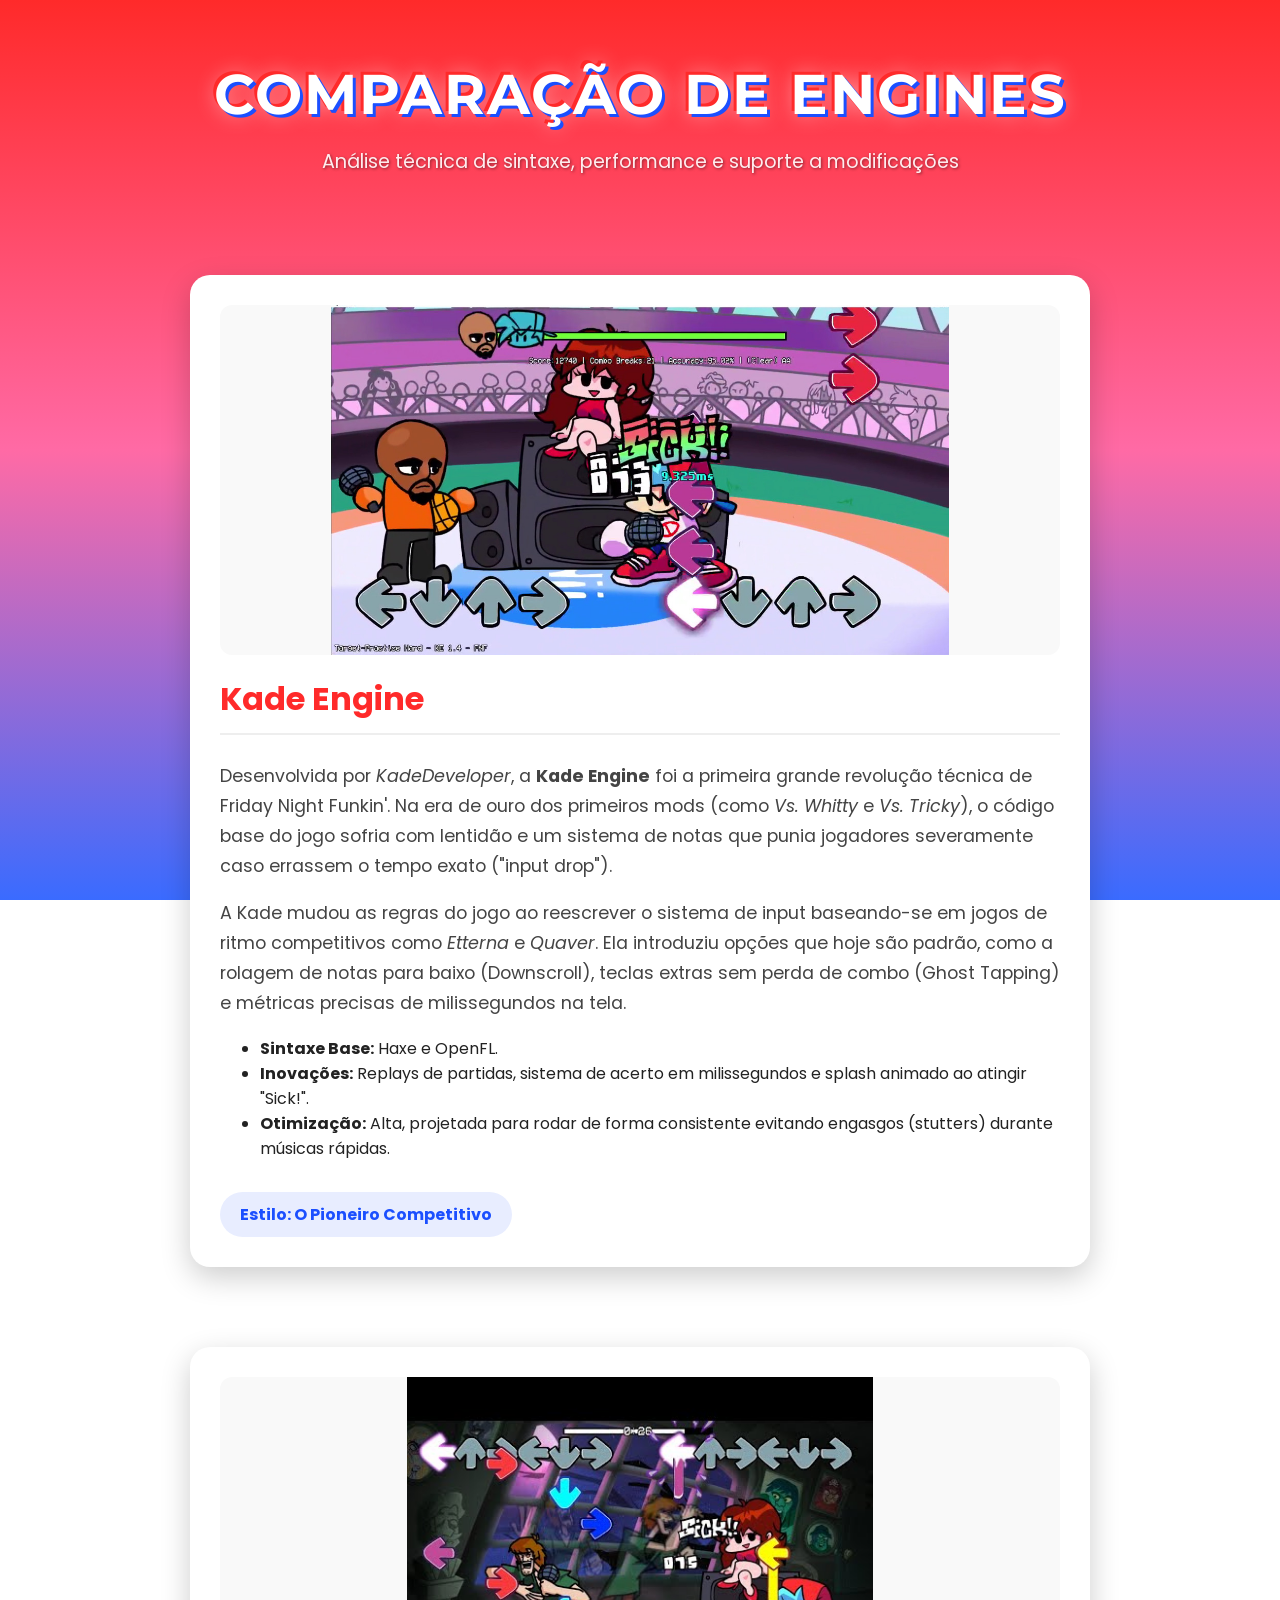
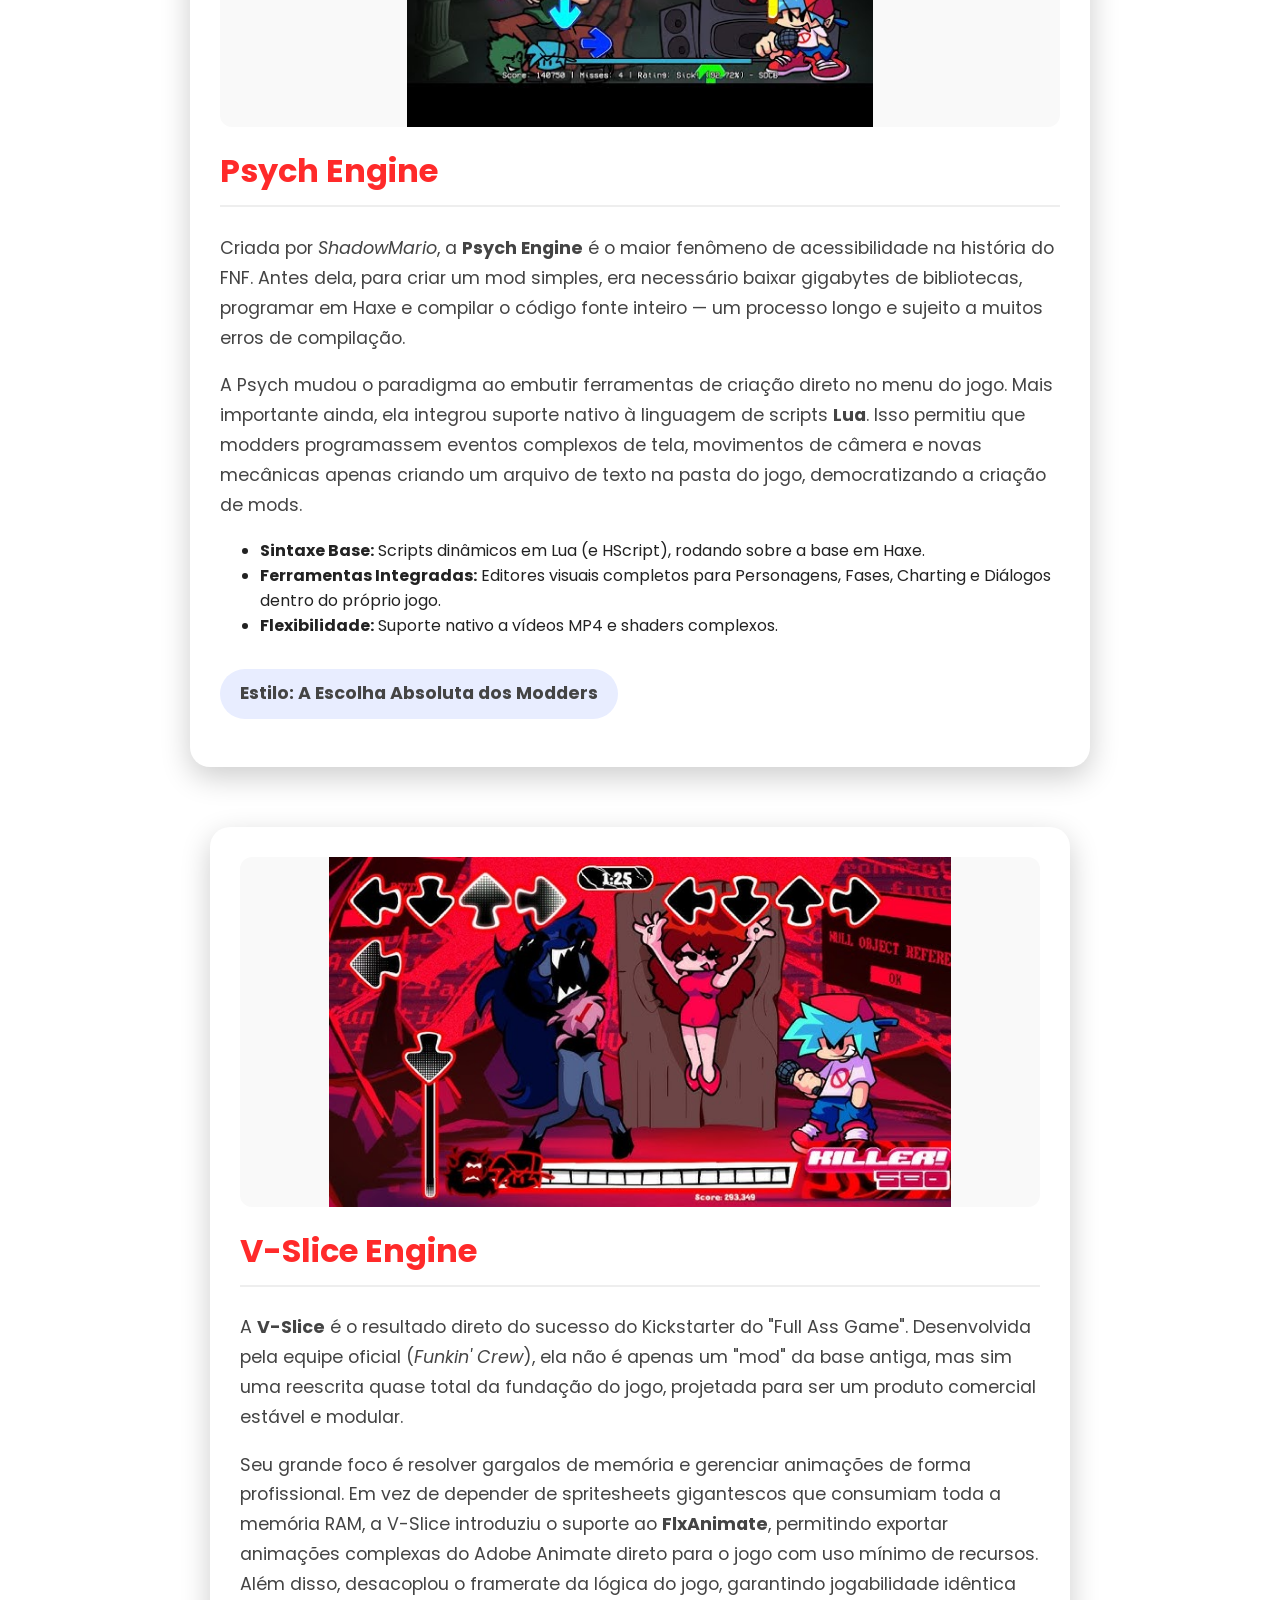
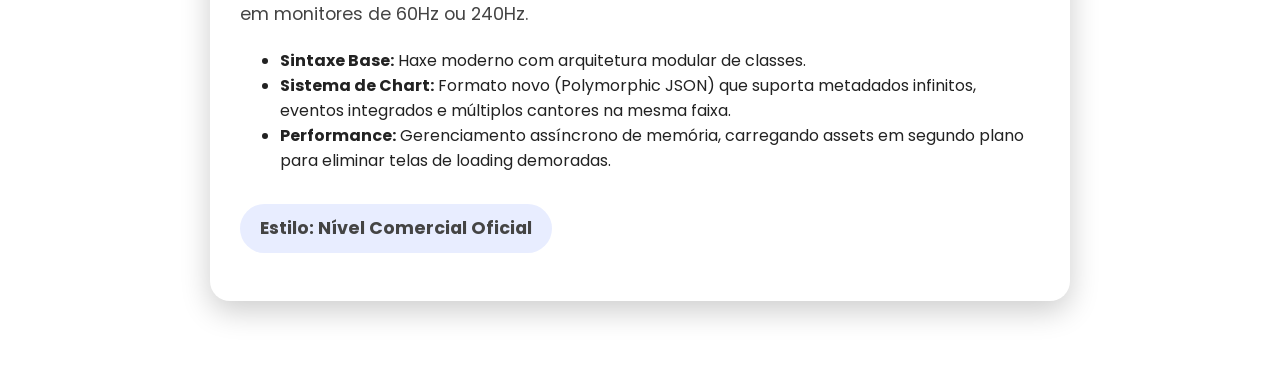
<file: index.html>
<!DOCTYPE html>
<html lang="pt-BR">
<head>
    <meta charset="UTF-8">
    <title>Comparação de Engines - FNF</title>
    <link rel="stylesheet" href="style.css">
</head>
<body>

<header>
    <h1>Comparação de Engines</h1>
    <p>Análise técnica de sintaxe, performance e suporte a modificações</p>
</header>
<div class="container">
  <div class="engine">
    
    <div class="image-wrapper">
        <a href="build-kade.html">
            <img src="Kade.jpg" alt="Kade Engine">
        </a>
    </div>

    <div class="info">
        <h2><a href="https://github.com/KadeDev/Kade-Engine" target="_blank" class="github-link">Kade Engine</a></h2>
        <p>Desenvolvida por <i>KadeDeveloper</i>, a <b>Kade Engine</b> foi a primeira grande revolução técnica de Friday Night Funkin'. Na era de ouro dos primeiros mods (como <i>Vs. Whitty</i> e <i>Vs. Tricky</i>), o código base do jogo sofria com lentidão e um sistema de notas que punia jogadores severamente caso errassem o tempo exato ("input drop").</p>
        
        <p>A Kade mudou as regras do jogo ao reescrever o sistema de input baseando-se em jogos de ritmo competitivos como <i>Etterna</i> e <i>Quaver</i>. Ela introduziu opções que hoje são padrão, como a rolagem de notas para baixo (Downscroll), teclas extras sem perda de combo (Ghost Tapping) e métricas precisas de milissegundos na tela.</p>

        <ul>
            <li><b>Sintaxe Base:</b> Haxe e OpenFL.</li>
            <li><b>Inovações:</b> Replays de partidas, sistema de acerto em milissegundos e splash animado ao atingir "Sick!".</li>
            <li><b>Otimização:</b> Alta, projetada para rodar de forma consistente evitando engasgos (stutters) durante músicas rápidas.</li>
        </ul>

        <div class="gameplay">Estilo: O Pioneiro Competitivo</div>
    </div>

</div>
</div>
        </div>

    <div class="container">
    <div class="engine">
        <div class="image-wrapper">
    <a href="build-psych.html">
        <img src="Psych.jpeg" alt="Kade Engine">
    </a>
</div>
        <div class="info">
            <h2><a href="https://github.com/ShadowMario/FNF-PsychEngine" target="_blank">Psych Engine</a></h2>
            <p>
                Criada por <i>ShadowMario</i>, a <b>Psych Engine</b> é o maior fenômeno de acessibilidade na história do FNF. Antes dela, para criar um mod simples, era necessário baixar gigabytes de bibliotecas, programar em Haxe e compilar o código fonte inteiro — um processo longo e sujeito a muitos erros de compilação.
            </p>
            <p>
                A Psych mudou o paradigma ao embutir ferramentas de criação direto no menu do jogo. Mais importante ainda, ela integrou suporte nativo à linguagem de scripts <b>Lua</b>. Isso permitiu que modders programassem eventos complexos de tela, movimentos de câmera e novas mecânicas apenas criando um arquivo de texto na pasta do jogo, democratizando a criação de mods.
            </p>
            <ul>
                <li><b>Sintaxe Base:</b> Scripts dinâmicos em Lua (e HScript), rodando sobre a base em Haxe.</li>
                <li><b>Ferramentas Integradas:</b> Editores visuais completos para Personagens, Fases, Charting e Diálogos dentro do próprio jogo.</li>
                <li><b>Flexibilidade:</b> Suporte nativo a vídeos MP4 e shaders complexos.</li>
            </ul>
            <p class="gameplay">Estilo: A Escolha Absoluta dos Modders</p>
        </div>
    </div>

        <div class="container">
    <div class="engine">
        <div class="image-wrapper">
    <a href="build-vslice.html">
        <img src="Vsice.jpeg" alt="Kade Engine">
    </a>
</div>
        <div class="info">
            <h2><a href="https://github.com/FunkinCrew/Funkin" target="_blank">V-Slice Engine</a></h2>
            <p>
                A <b>V-Slice</b> é o resultado direto do sucesso do Kickstarter do "Full Ass Game". Desenvolvida pela equipe oficial (<i>Funkin' Crew</i>), ela não é apenas um "mod" da base antiga, mas sim uma reescrita quase total da fundação do jogo, projetada para ser um produto comercial estável e modular.
            </p>
            <p>
                Seu grande foco é resolver gargalos de memória e gerenciar animações de forma profissional. Em vez de depender de spritesheets gigantescos que consumiam toda a memória RAM, a V-Slice introduziu o suporte ao <b>FlxAnimate</b>, permitindo exportar animações complexas do Adobe Animate direto para o jogo com uso mínimo de recursos. Além disso, desacoplou o framerate da lógica do jogo, garantindo jogabilidade idêntica em monitores de 60Hz ou 240Hz.
            </p>
            <ul>
                <li><b>Sintaxe Base:</b> Haxe moderno com arquitetura modular de classes.</li>
                <li><b>Sistema de Chart:</b> Formato novo (Polymorphic JSON) que suporta metadados infinitos, eventos integrados e múltiplos cantores na mesma faixa.</li>
                <li><b>Performance:</b> Gerenciamento assíncrono de memória, carregando assets em segundo plano para eliminar telas de loading demoradas.</li>
            </ul>
            <p class="gameplay">Estilo: Nível Comercial Oficial</p>
    </div>
</div>
        </div>
    </div>

</div>
</file>
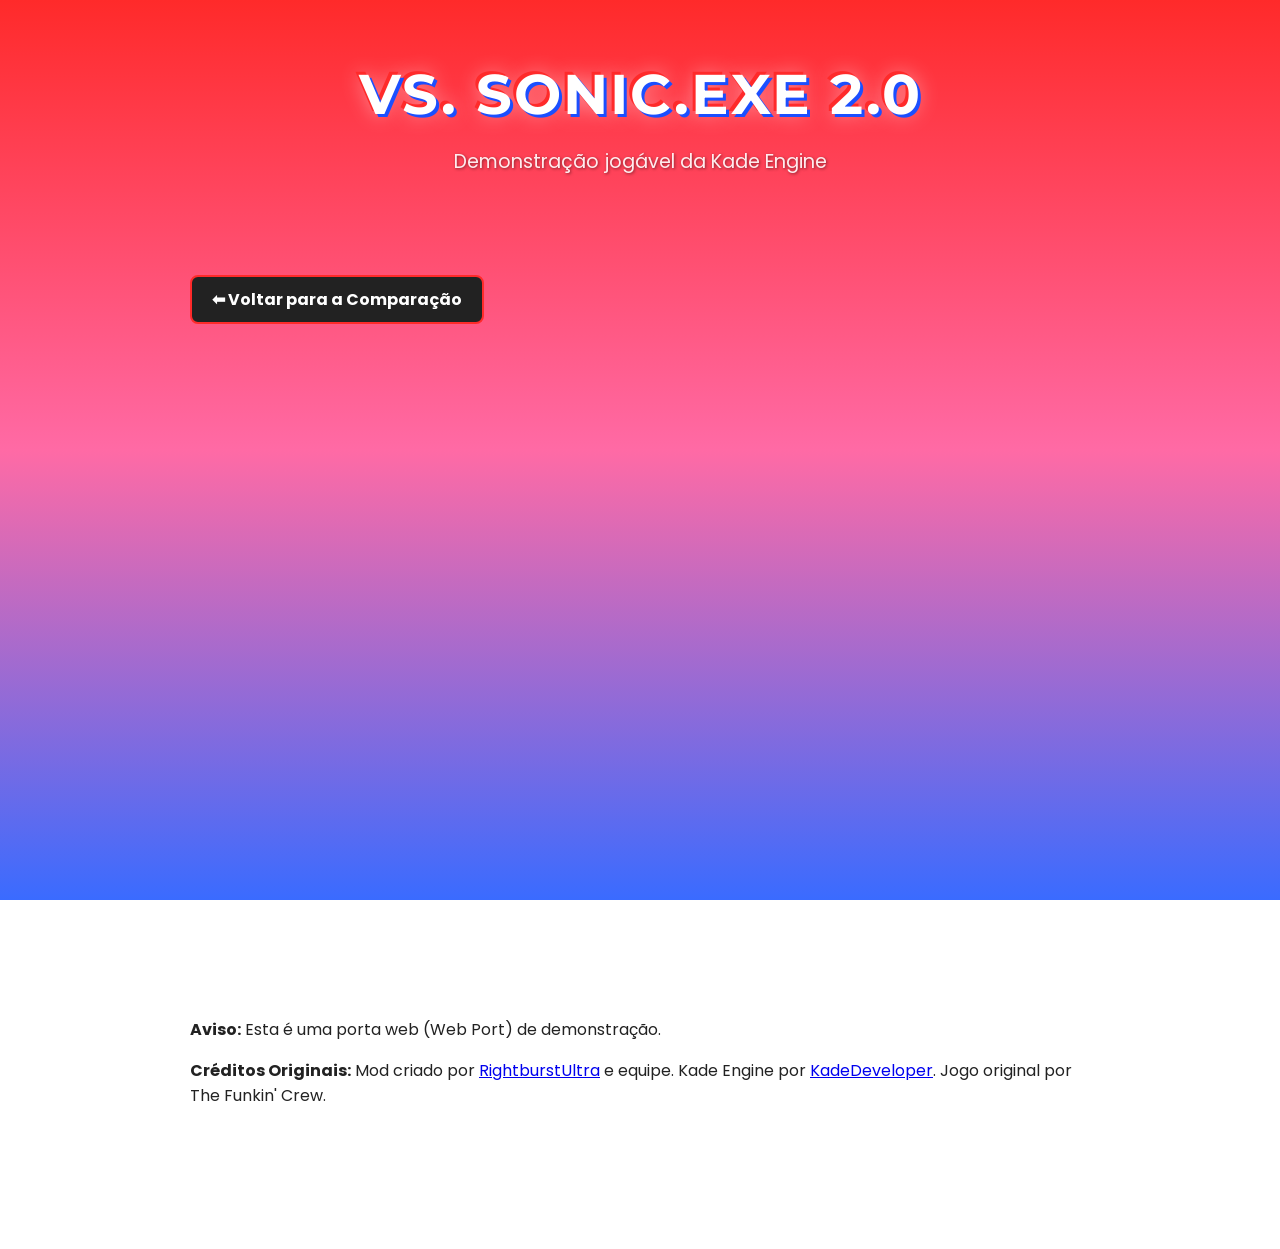
<file: build-kade.html>
<!DOCTYPE html>
<html lang="pt-BR">
<head>
    <meta charset="UTF-8">
    <title>Jogar Vs. Sonic.exe 2.0 - Kade Engine</title>
    <link rel="stylesheet" href="style.css">
</head>
<body>

<header>
    <h1>Vs. Sonic.exe 2.0</h1>
    <p>Demonstração jogável da Kade Engine</p>
</header>

<div class="container builds-container">
    
    <a href="index.html" class="btn-voltar">⬅ Voltar para a Comparação</a>

    <div class="build-card" style="border-left-color: #ff2a2a; margin-top: 20px;">
        
        <div class="video-wrapper">
            <iframe 
                src="https://w8.snokido.com/games/html5/friday-night-funkin/sonicexe26/index4.html" 
                width="100%" 
                height="650" 
                frameborder="0" 
                scrolling="no" 
                allowfullscreen>
            </iframe>
        </div>

        <div class="creditos-mod">
            <p><b>Aviso:</b> Esta é uma porta web (Web Port) de demonstração.</p>
            <p><b>Créditos Originais:</b> Mod criado por <a href="https://twitter.com/RightburstU" target="_blank">RightburstUltra</a> e equipe. Kade Engine por <a href="https://github.com/KadeDev" target="_blank">KadeDeveloper</a>. Jogo original por The Funkin' Crew.</p>
        </div>

    </div>

</div>

<footer>
    Página de comparação de engines - Desenvolvido para a comunidade FNF
</footer>

</body>
</html>
</file>
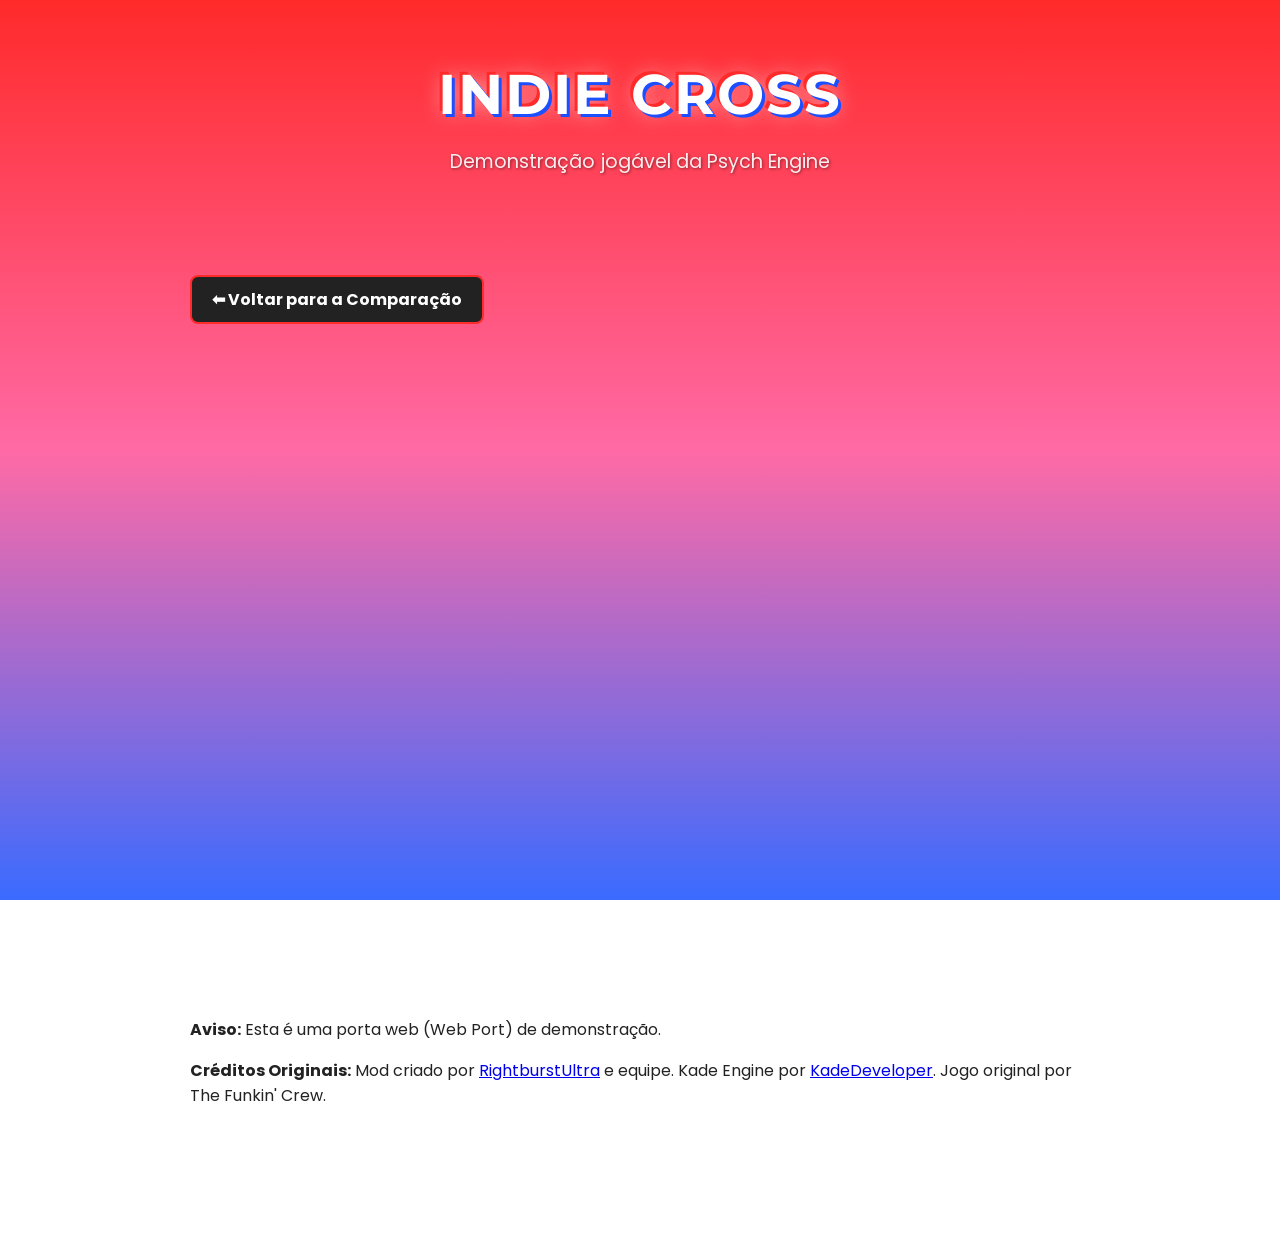
<file: build-psych.html>
<!DOCTYPE html>
<html lang="pt-BR">
<head>
    <meta charset="UTF-8">
    <title>Jogar Indie Cross - Psych Engine</title>
    <link rel="stylesheet" href="style.css">
</head>
<body>

<header>
    <h1>Indie Cross</h1>
    <p>Demonstração jogável da Psych Engine</p>
</header>

<div class="container builds-container">
    
    <a href="index.html" class="btn-voltar">⬅ Voltar para a Comparação</a>

    <div class="build-card" style="border-left-color: #ff2a2a; margin-top: 20px;">
        
        <div class="video-wrapper">
            <iframe 
                src="https://w8.snokido.com/games/html5/friday-night-funkin/indiecross29/index6.html" 
                width="100%" 
                height="650" 
                frameborder="0" 
                scrolling="no" 
                allowfullscreen>
            </iframe>
        </div>

        <div class="creditos-mod">
            <p><b>Aviso:</b> Esta é uma porta web (Web Port) de demonstração.</p>
            <p><b>Créditos Originais:</b> Mod criado por <a href="https://twitter.com/RightburstU" target="_blank">RightburstUltra</a> e equipe. Kade Engine por <a href="https://github.com/KadeDev" target="_blank">KadeDeveloper</a>. Jogo original por The Funkin' Crew.</p>
        </div>

    </div>

</div>

<footer>
    Página de comparação de engines - Desenvolvido para a comunidade FNF
</footer>

</body>
</html>
</file>
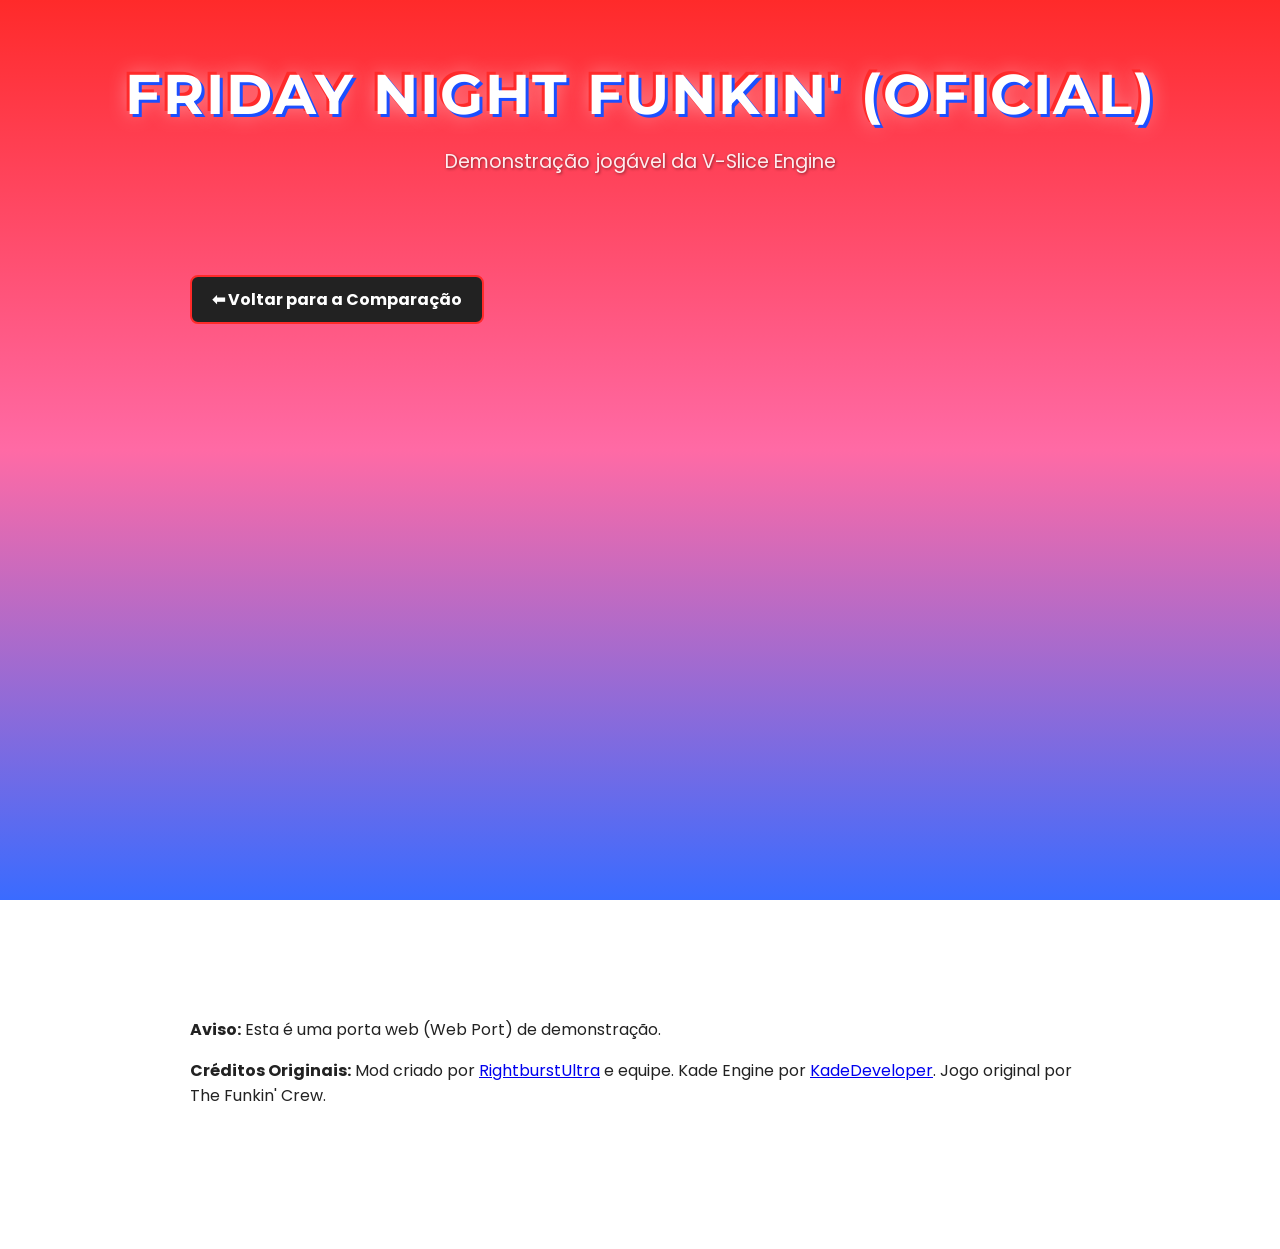
<file: build-vslice.html>
<!DOCTYPE html>
<html lang="pt-BR">
<head>
    <meta charset="UTF-8">
    <title>Jogar FNF Oficial - V-Slice</title>
    <link rel="stylesheet" href="style.css">
</head>
<body>

<header>
    <h1>Friday Night Funkin' (Oficial)</h1>
    <p>Demonstração jogável da V-Slice Engine</p>
</header>

<div class="container builds-container">
    
    <a href="index.html" class="btn-voltar">⬅ Voltar para a Comparação</a>

    <div class="build-card" style="border-left-color: #ff2a2a; margin-top: 20px;">
        
        <div class="video-wrapper">
            <iframe 
                src="https://html-classic.itch.zone/html/16602108-1538461/index.html?v=1771984878" 
                width="100%" 
                height="650" 
                frameborder="0" 
                scrolling="no" 
                allowfullscreen>
            </iframe>
        </div>

        <div class="creditos-mod">
            <p><b>Aviso:</b> Esta é uma porta web (Web Port) de demonstração.</p>
            <p><b>Créditos Originais:</b> Mod criado por <a href="https://twitter.com/RightburstU" target="_blank">RightburstUltra</a> e equipe. Kade Engine por <a href="https://github.com/KadeDev" target="_blank">KadeDeveloper</a>. Jogo original por The Funkin' Crew.</p>
        </div>

    </div>

</div>

<footer>
    Página de comparação de engines - Desenvolvido para a comunidade FNF
</footer>

</body>
</html>
</file>
<file: style.css>
@import url('https://fonts.googleapis.com/css2?family=Montserrat:wght@800&family=Poppins:wght@400;600&display=swap');
body {
    font-family: 'Poppins', 'Segoe UI', Arial, sans-serif; /* Fonte atualizada */
    margin: 0;
    color: #222;
    background: linear-gradient(to bottom, #ff2a2a, #ff6aa5, #3a6bff);
    background-attachment: fixed;
    min-height: 100vh;
}

header {
    text-align: center;
    padding: 60px 20px;
    color: white;
}

header h1 {
    font-family: 'Montserrat', sans-serif;
    font-size: 3.5rem;
    text-transform: uppercase;
    letter-spacing: 2px;
    margin: 0 0 10px 0;
    /* Efeito de sombra em camadas imitando 3D e Neon */
    text-shadow: 
        3px 3px 0px #1b4fff, 
        -3px -3px 0px #ff2a2a,
        0 0 20px rgba(255, 255, 255, 0.5);
}

header p {
    font-size: 1.2rem;
    opacity: 0.9;
    text-shadow: 1px 1px 3px rgba(0,0,0,0.5);
}
/* --- Limita a largura de tudo e centraliza no meio da tela --- */
.container {
    max-width: 900px; /* Esse é o tamanho máximo da caixa branca */
    margin: 0 auto; /* Centraliza a caixa na tela */
    padding: 20px;
}

/* --- O Cartão Branco --- */
.engine {
    background-color: #ffffff;
    padding: 30px;
    margin-bottom: 40px;
    border-radius: 20px;
    box-shadow: 0 10px 30px rgba(0,0,0,0.2);
    display: block; /* MUITO IMPORTANTE: Garante que imagem e texto fiquem um embaixo do outro */
    width: 100%;
    box-sizing: border-box; /* Impede que o padding faça a caixa "vazar" da tela */
    overflow: hidden;
}
/* Container da imagem para evitar que ela estique ou corte */
.image-wrapper {
    width: 100%;
    height: 350px; /* Altura fixa para o espaço da imagem */
    background-color: #f9f9f9; /* Fundo neutro para fotos menores */
    border-radius: 12px;
    display: flex;
    justify-content: center;
    align-items: center;
    margin-bottom: 20px;
}

.engine img {
    max-width: 100%;
    max-height: 100%;
    object-fit: contain; /* MOSTRA A IMAGEM INTEIRA SEM CORTAR */
    border-radius: 8px;
}

.info h2 {
    color: #ff2a2a;
    margin-top: 0;
    font-size: 2rem;
    border-bottom: 2px solid #eee;
    padding-bottom: 10px;
}

.info p {
    line-height: 1.7;
    font-size: 1.1rem;
    color: #444;
}

.gameplay {
    display: inline-block;
    background-color: #e8edff;
    color: #1b4fff;
    padding: 10px 20px;
    border-radius: 50px;
    font-weight: bold;
    margin-top: 15px;
}

footer {
    text-align: center;
    padding: 40px;
    color: white;
    font-weight: 500;
}
/* Estilizando os links dentro dos títulos h2 */
.info h2 a {
    color: #ff2a2a; /* Mantém a cor vermelha que definimos antes */
    text-decoration: none; /* Tira o sublinhado padrão */
    transition: color 0.3s ease; /* Transição suave */
}

/* Efeito ao passar o mouse por cima do link */
.info h2 a:hover {
    color: #1b4fff; /* Fica azul para indicar que é clicável */
    text-decoration: underline; /* Adiciona o sublinhado ao passar o mouse */
}
/* Estilo do Botão Voltar nas páginas de Build */
.btn-voltar {
    display: inline-block;
    background-color: #222;
    color: #fff;
    padding: 10px 20px;
    border-radius: 8px;
    text-decoration: none;
    font-weight: bold;
    border: 2px solid #ff2a2a;
    transition: all 0.3s ease;
    font-family: 'Poppins', sans-serif;
}

.btn-voltar:hover {
    background-color: #ff2a2a;
    color: #fff;
    box-shadow: 0 0 15px rgba(255, 42, 42, 0.6);
}
/* --- CORREÇÃO DAS IMAGENS DENTRO DOS LINKS --- */

/* Faz a tag de link preencher todo o espaço da caixa cinza */
.image-wrapper a {
    display: flex;
    width: 100%;
    height: 100%; /* Preenche os 350px do .image-wrapper */
    justify-content: center;
    align-items: center;
    overflow: hidden; /* Não deixa a imagem vazar quando der zoom */
    border-radius: 12px;
}

.image-wrapper {
    width: 100%;
    /* APAGUE A LINHA height: 350px; SE ELA ESTIVER AQUI */
    border-radius: 12px;
    overflow: hidden; /* Essencial: não deixa a imagem vazar quando der zoom */
    margin-bottom: 20px;
}
.image-wrapper a {
    display: block; 
    width: 100%;
}

/* --- A IMAGEM EM SI --- */
.image-wrapper a img {
    width: 100%; /* Faz a imagem preencher a largura toda do cartão */
    height: auto; /* A altura se ajusta sozinha para não distorcer */
    display: block; /* Remove espaços em branco embaixo da foto */
    transition: transform 0.3s ease; /* Prepara a animação */
}

/* --- EFEITO DE ZOOM AO PASSAR O MOUSE --- */
.image-wrapper a:hover img {
    transform: scale(1.05); /* Dá um zoom de 5% */
}
</file>
